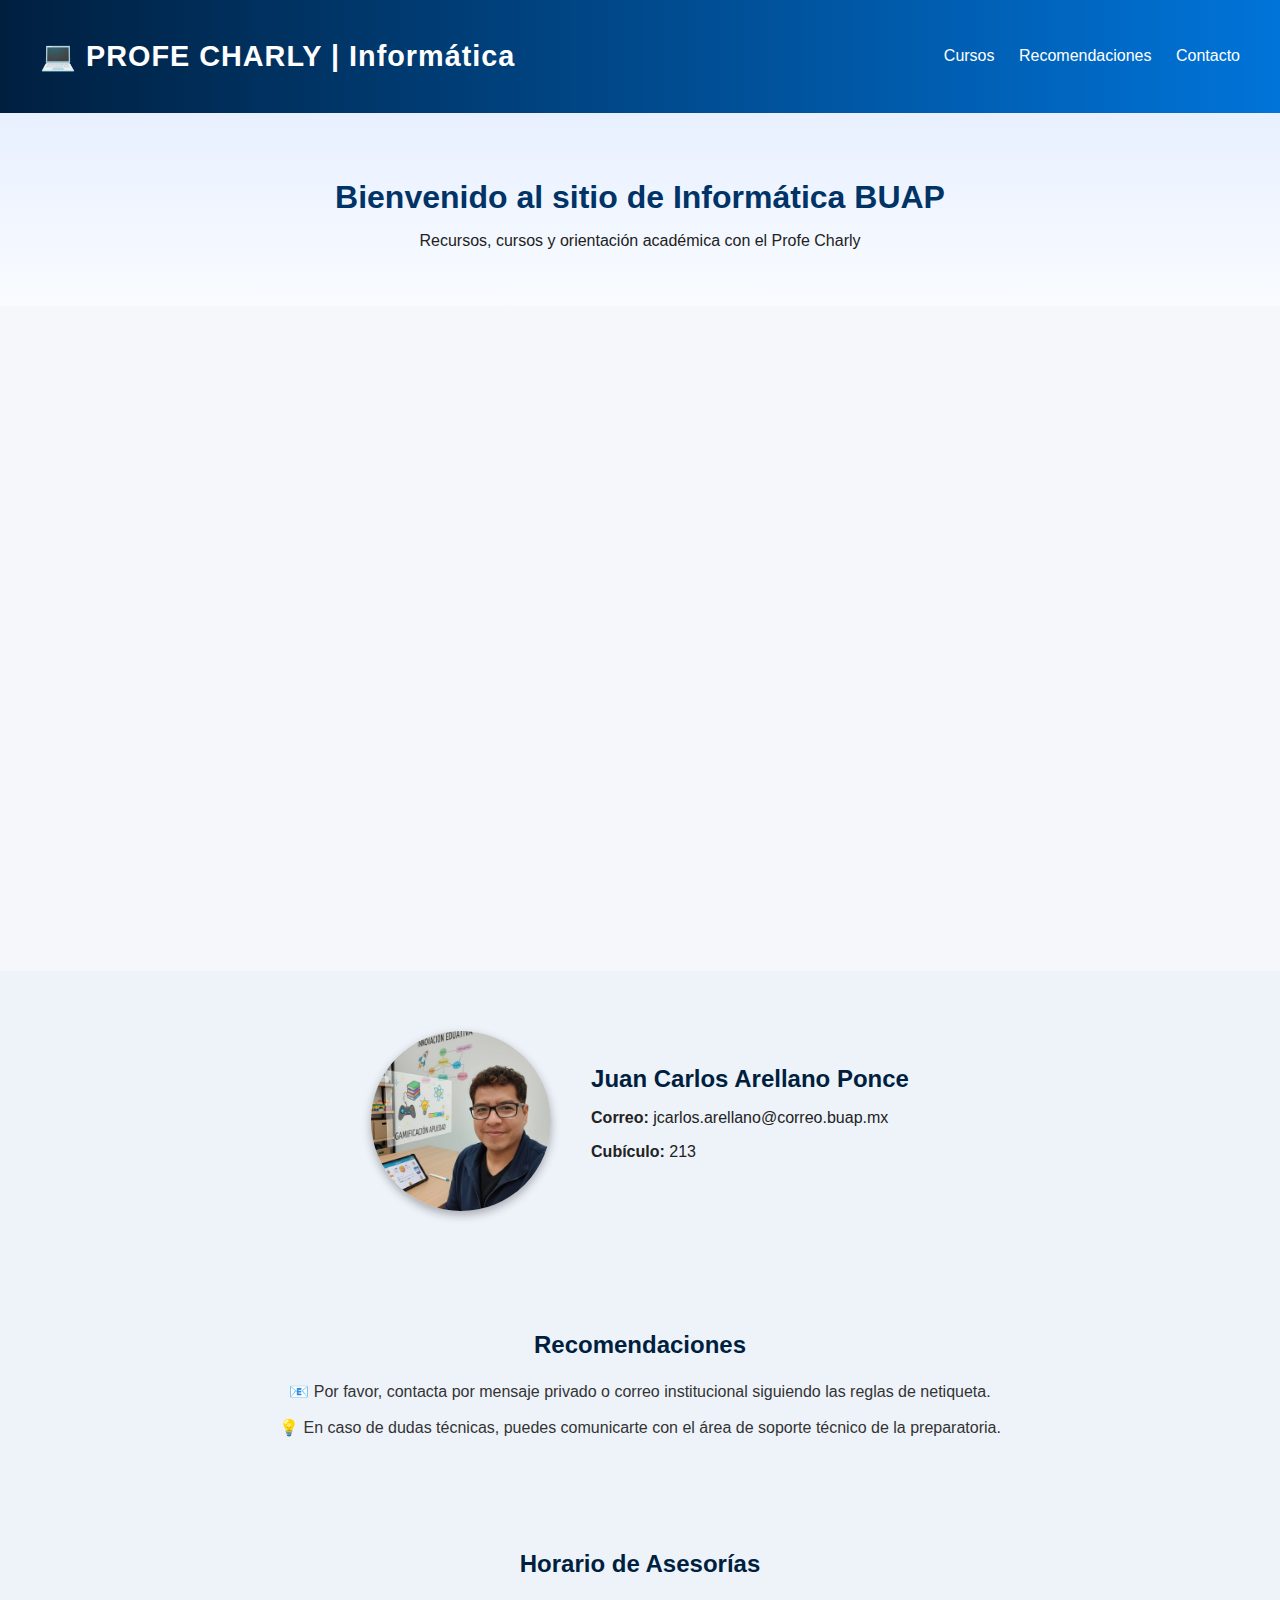
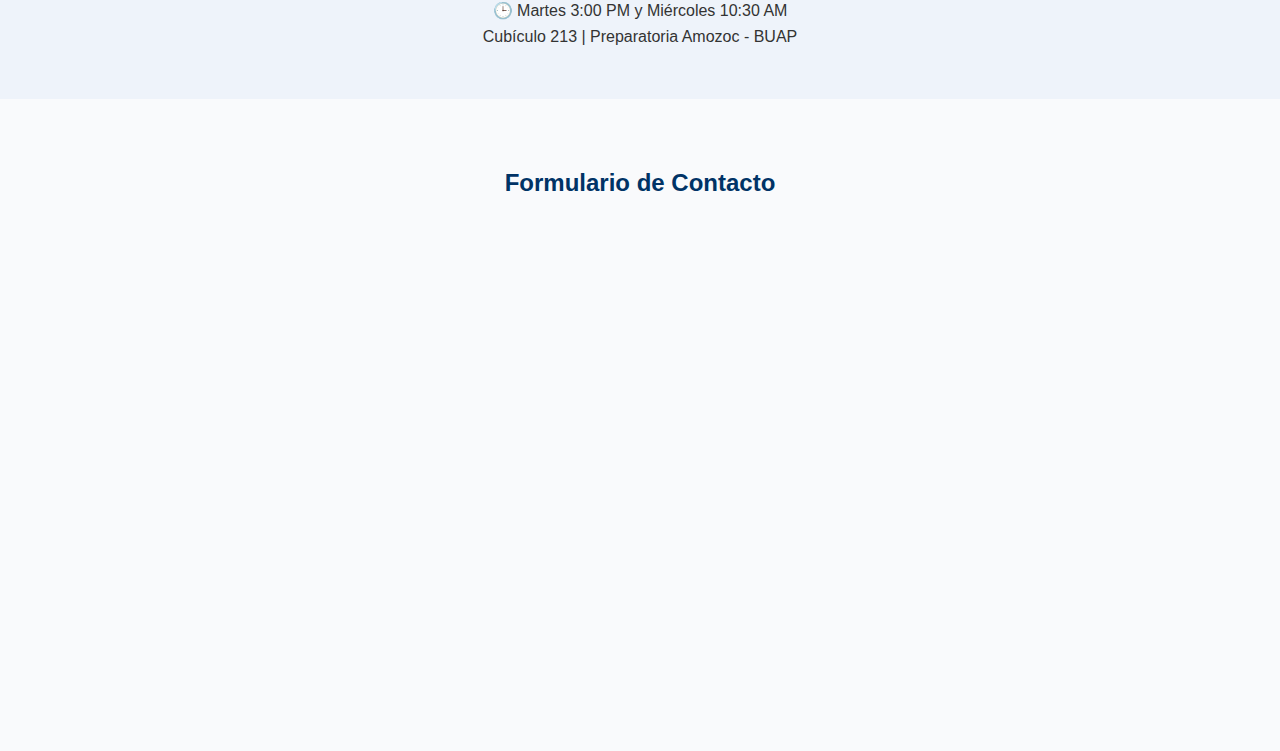
<file: index.html>
<!DOCTYPE html>
<html lang="es">
<head>
  <meta charset="UTF-8" />
  <meta name="viewport" content="width=device-width, initial-scale=1.0" />
  <title>Profe Charly | Informática BUAP</title>
  <link rel="stylesheet" href="style.css" />
</head>
<body>

  <header>
    <h1>💻 PROFE CHARLY | Informática</h1>
    <nav>
      <a href="#cursos">Cursos</a>
      <a href="#recomendaciones">Recomendaciones</a>
      <a href="#contacto">Contacto</a>
    </nav>
  </header>

  <section class="hero">
    <h2>Bienvenido al sitio de Informática BUAP</h2>
    <p>Recursos, cursos y orientación académica con el Profe Charly</p>
  </section>

  <section class="courses" id="cursos">

    <div class="card" onclick="location.href='habilidades/index.html'" style="cursor:pointer;">
      <h3>Habilidades Digitales</h3>
      <p>Aprende a usar herramientas tecnológicas y plataformas digitales para la vida académica y profesional.</p>
    </div>

    <div class="card" onclick="location.href='datos/index.html'" style="cursor:pointer;">
      <h3>Manejo de Datos y Comunicación</h3>
      <p>Desarrolla competencias en análisis, gestión de información y comunicación efectiva en entornos digitales.</p>
    </div>

    <div class="card" onclick="location.href='innovacion/index.html'" style="cursor:pointer;">
      <h3>Innovación de Aplicaciones</h3>
      <p>Crea tus propias aplicaciones móviles con MIT App Inventor y potencia tu creatividad tecnológica.</p>
    </div>

    <div class="card" onclick="location.href='tutoria/index.html'" style="cursor:pointer;">
      <h3>Tutoría</h3>
      <p>Acompañamiento académico, orientación y estrategias para mejorar tu desempeño y bienestar escolar.</p>
    </div>

  </section>

  <section class="profile">
    <img src="images/fperfil.jpeg" alt="Foto de Juan Carlos Arellano Ponce" />
    <div class="profile-info">
      <h2>Juan Carlos Arellano Ponce</h2>
      <p><strong>Correo:</strong> jcarlos.arellano@correo.buap.mx</p>
      <p><strong>Cubículo:</strong> 213</p>
    </div>
  </section>

  <section class="recommendations" id="recomendaciones">
    <h2>Recomendaciones</h2>
    <p>📧 Por favor, contacta por mensaje privado o correo institucional siguiendo las reglas de netiqueta.</p>
    <p>💡 En caso de dudas técnicas, puedes comunicarte con el área de soporte técnico de la preparatoria.</p>
  </section>

  <section class="schedule">
    <h2>Horario de Asesorías</h2>
    <p>🕒 Martes 3:00 PM y Miércoles 10:30 AM<br />Cubículo 213 | Preparatoria Amozoc - BUAP</p>
  </section>

  <section class="contact-section" id="contacto">
    <h2>Formulario de Contacto</h2>
    <iframe
      width="640px"
      height="480px"
      src="https://forms.office.com/Pages/ResponsePage.aspx?id=x8fjOlHq3kaVQBL0EQ6sm4eQ9g8B1hhPsDGa4-B0UPVURUhCU0RYUjBWS1M4Q0pPQ05XV0RNTUM1MS4u&embed=true"
      frameborder="0"
      marginwidth="0"
      marginheight="0"
      style="border: none; max-width: 100%; max-height: 100vh;"
      allowfullscreen
      webkitallowfullscreen
      mozallowfullscreen
      msallowfullscreen>
    </iframe>
  </section>

</body>
</html>
</file>
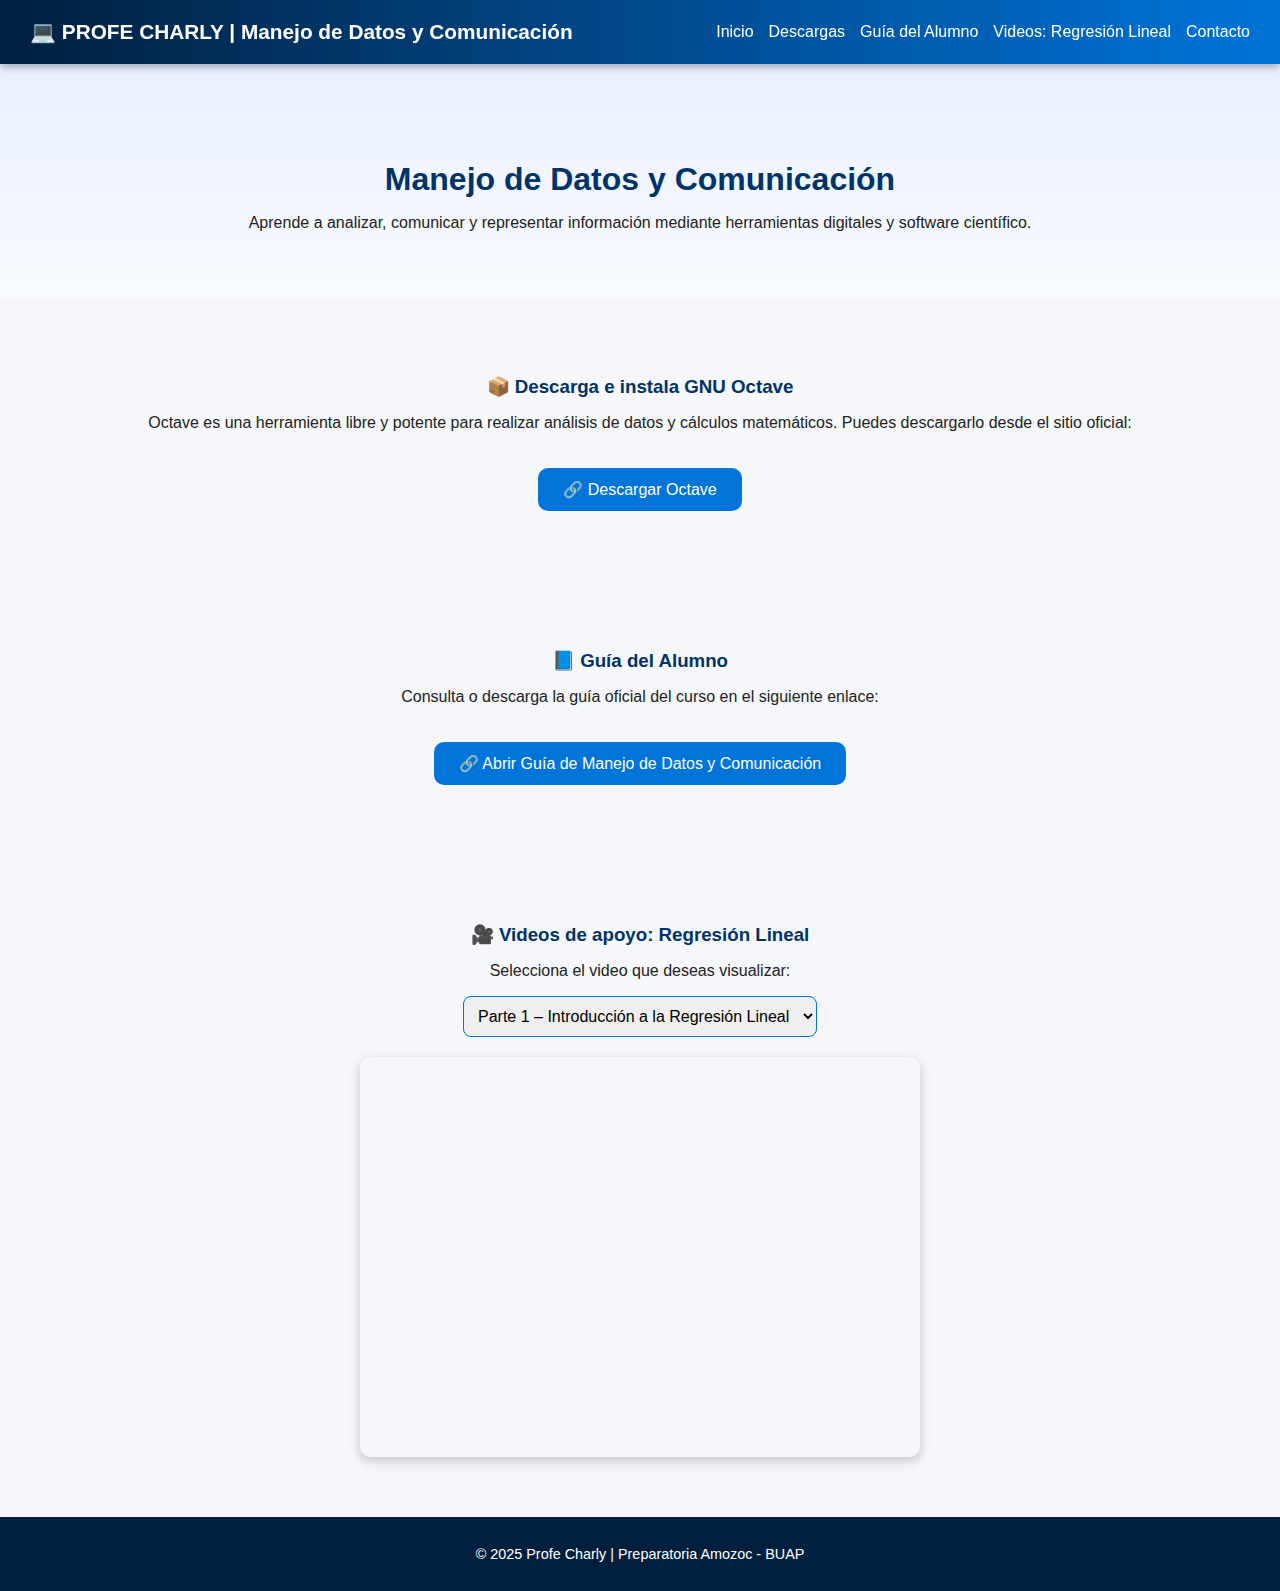
<file: datos/index.html>
<!DOCTYPE html>
<html lang="es">
<head>
  <meta charset="UTF-8">
  <meta name="viewport" content="width=device-width, initial-scale=1.0">
  <title>Manejo de Datos y Comunicación | Profe Charly</title>
  <link rel="stylesheet" href="style.css">
   <link rel="icon" type="image/x-icon" href="../images/favicon.ico">
</head>
<body>
  <header>
    <h1>💻 PROFE CHARLY | Manejo de Datos y Comunicación</h1>
    <button class="menu-toggle" aria-label="Abrir menú">☰</button>
    <nav class="nav-menu">
      <a href="../index.html">Inicio</a>
      <a href="#descargas">Descargas</a>
      <a href="#guia">Guía del Alumno</a>
      <a href="#videos">Videos: Regresión Lineal</a>
      <a href="../index.html#contacto">Contacto</a>
    </nav>
  </header>

  <section class="hero">
    <h2>Manejo de Datos y Comunicación</h2>
    <p>Aprende a analizar, comunicar y representar información mediante herramientas digitales y software científico.</p>
  </section>

  <section class="content" id="descargas">
    <h3>📦 Descarga e instala GNU Octave</h3>
    <p>Octave es una herramienta libre y potente para realizar análisis de datos y cálculos matemáticos. Puedes descargarlo desde el sitio oficial:</p>
    <a class="btn-link" href="https://octave.org/download" target="_blank">🔗 Descargar Octave</a>
  </section>

  <section class="content" id="guia">
    <h3>📘 Guía del Alumno</h3>
    <p>Consulta o descarga la guía oficial del curso en el siguiente enlace:</p>
    <a class="btn-link" href="https://correobuap-my.sharepoint.com/:b:/g/personal/jcarlos_arellano_correo_buap_mx/ER8BR6tOfftMonxYreF7oGABt_BcHx6ycd6GECuy7vNWzA?e=vzWaPz" target="_blank">
      🔗 Abrir Guía de Manejo de Datos y Comunicación
    </a>
  </section>

  <section class="video-section" id="videos">
    <h3>🎥 Videos de apoyo: Regresión Lineal</h3>
    <p>Selecciona el video que deseas visualizar:</p>

    <div class="video-selector">
      <select id="videoSelect">
        <option value="5Mmr_tqZRU4">Parte 1 – Introducción a la Regresión Lineal</option>
        <option value="E0AKVNgH0NQ">Parte 2 – Continuación y análisis</option>
      </select>
    </div>

    <div class="video-container">
      <iframe id="videoFrame" width="560" height="315"
        src="https://www.youtube.com/embed/5Mmr_tqZRU4"
        title="YouTube video player" frameborder="0"
        allow="accelerometer; autoplay; clipboard-write; encrypted-media; gyroscope; picture-in-picture; web-share"
        referrerpolicy="strict-origin-when-cross-origin" allowfullscreen>
      </iframe>
    </div>
  </section>

  <footer>
    <p>© 2025 Profe Charly | Preparatoria Amozoc - BUAP</p>
  </footer>

  <script>
    const toggle = document.querySelector('.menu-toggle');
    const nav = document.querySelector('.nav-menu');
    toggle.addEventListener('click', () => {
      nav.classList.toggle('show');
      toggle.classList.toggle('active');
    });

    const videoSelect = document.getElementById('videoSelect');
    const videoFrame = document.getElementById('videoFrame');
    videoSelect.addEventListener('change', () => {
      const id = videoSelect.value;
      videoFrame.src = `https://www.youtube.com/embed/${id}`;
    });
  </script>
</body>
</html>
</file>
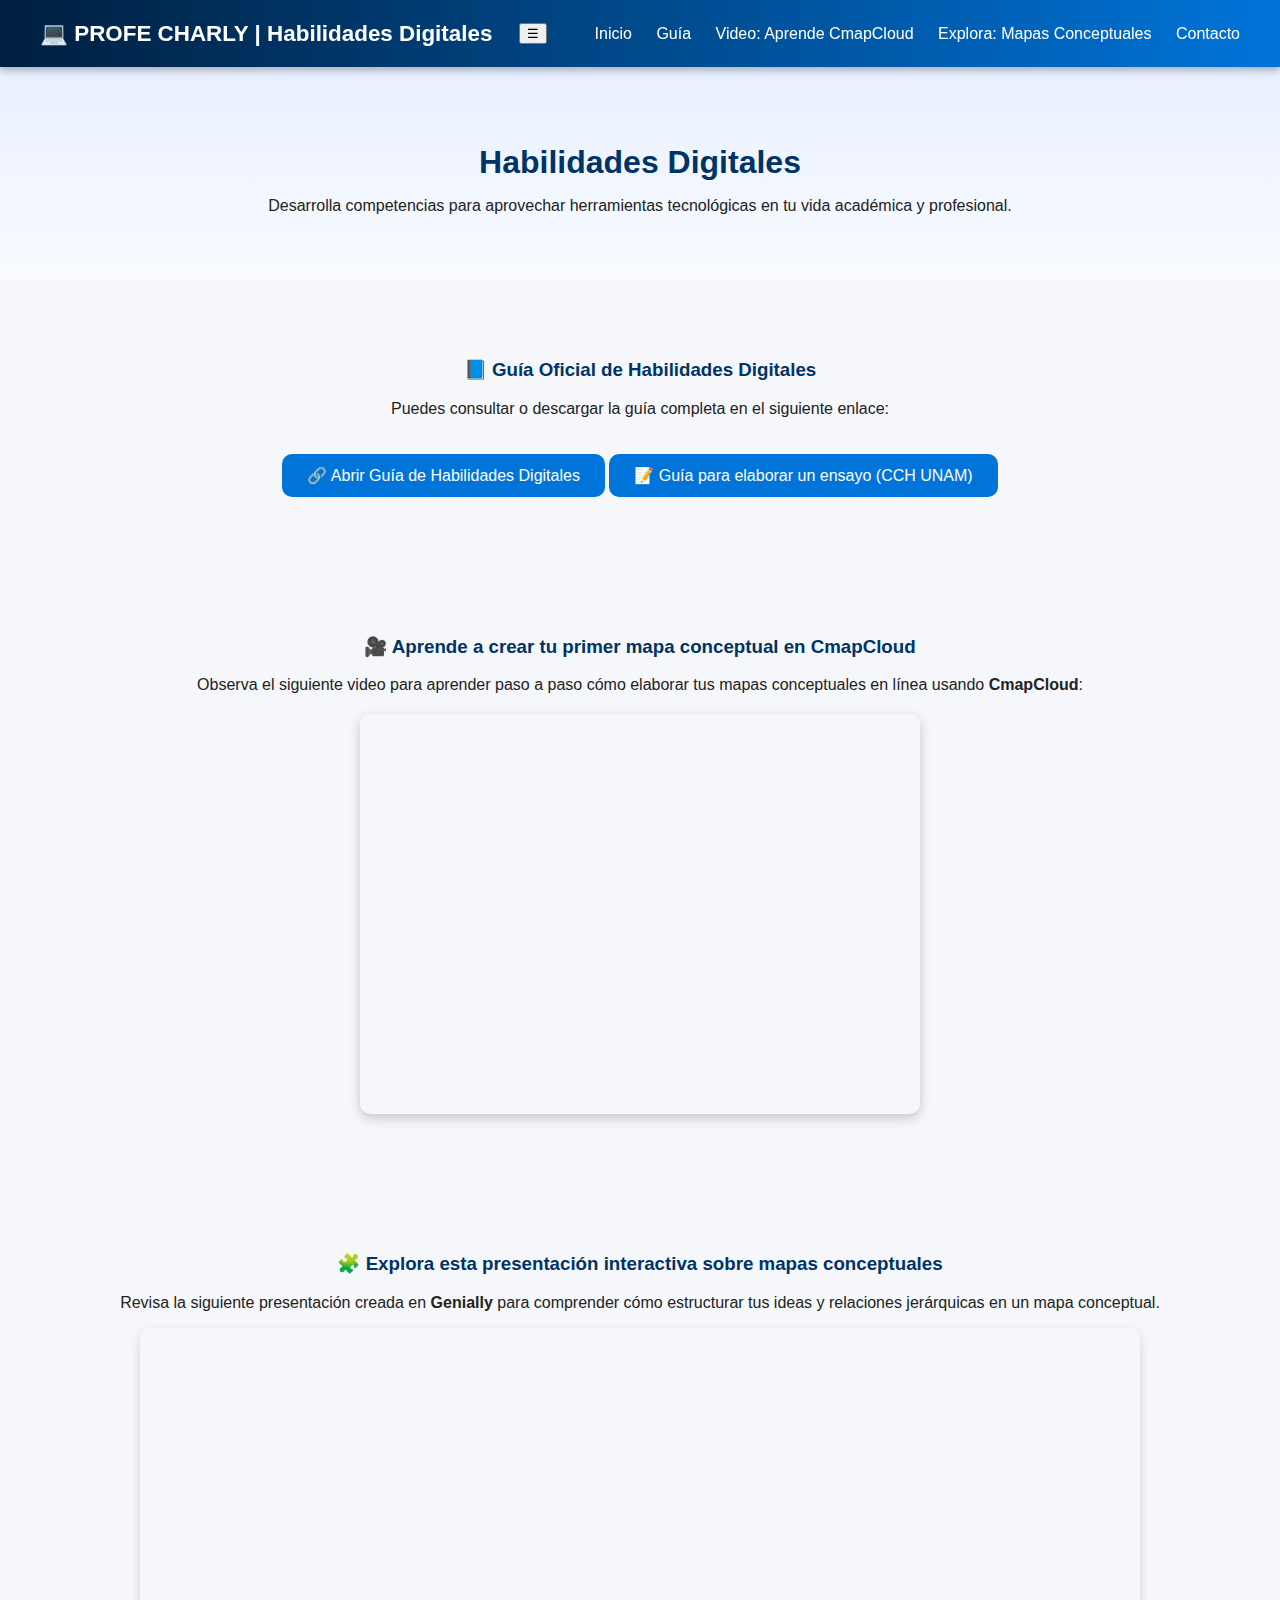
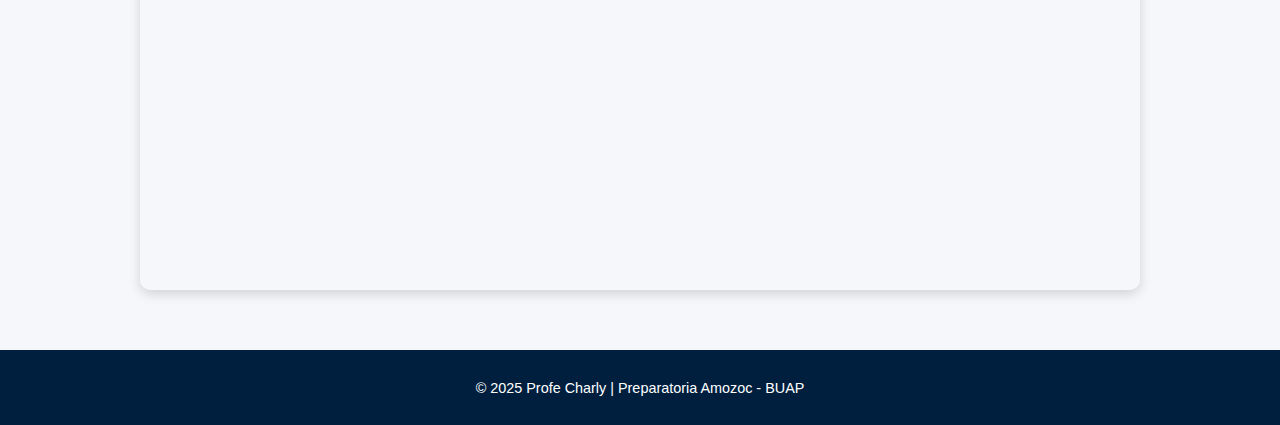
<file: habilidades/index.html>
<!DOCTYPE html>
<html lang="es">
<head>
  <meta charset="UTF-8">
  <meta name="viewport" content="width=device-width, initial-scale=1.0">
  <title>Habilidades Digitales | Profe Charly</title>
  <link rel="stylesheet" href="style.css">
  <link rel="icon" type="image/x-icon" href="../images/favicon.ico">
</head>
<body>

  <!-- ENCABEZADO -->
  <header>
    <h1>💻 PROFE CHARLY | Habilidades Digitales</h1>

    <!-- Botón menú móvil -->
    <button class="menu-toggle" aria-label="Abrir menú">☰</button>

    <nav class="nav-menu">
      <a href="../index.html">Inicio</a>
      <a href="#guia">Guía</a>
      <a href="#video">Video: Aprende CmapCloud</a>
      <a href="#presentacion">Explora: Mapas Conceptuales</a>
      <a href="../index.html#contacto">Contacto</a>
    </nav>
  </header>

  <!-- PORTADA -->
  <section class="hero">
    <h2>Habilidades Digitales</h2>
    <p>Desarrolla competencias para aprovechar herramientas tecnológicas en tu vida académica y profesional.</p>
  </section>

  <!-- GUÍA -->
  <section class="content" id="guia">
    <h3>📘 Guía Oficial de Habilidades Digitales</h3>
    <p>Puedes consultar o descargar la guía completa en el siguiente enlace:</p>
    <a class="btn-link" href="https://correobuap-my.sharepoint.com/:b:/g/personal/jcarlos_arellano_correo_buap_mx/EeUlWIWSbSBFjrO8itv-uAUBhg5x7paS61nsU07DbS2xYA?e=KrAogp" target="_blank">
      🔗 Abrir Guía de Habilidades Digitales
    </a>

    <!-- NUEVO LINK A GUIA DE ENSAYO -->
    <a class="btn-link" href="https://tutorial.cch.unam.mx/doc/ensayo.pdf" target="_blank">
      📝 Guía para elaborar un ensayo (CCH UNAM)
    </a>
  </section>

  <!-- VIDEO -->
  <section class="video-section" id="video">
    <h3>🎥 Aprende a crear tu primer mapa conceptual en CmapCloud</h3>
    <p>Observa el siguiente video para aprender paso a paso cómo elaborar tus mapas conceptuales en línea usando <strong>CmapCloud</strong>:</p>
    <div class="video-container">
      <iframe width="560" height="315" src="https://www.youtube.com/embed/F2TuQ5FmsYw?si=Q07WmeWRLmpLli8G"
        title="YouTube video player" frameborder="0"
        allow="accelerometer; autoplay; clipboard-write; encrypted-media; gyroscope; picture-in-picture; web-share"
        referrerpolicy="strict-origin-when-cross-origin" allowfullscreen>
      </iframe>
    </div>
  </section>

  <!-- PRESENTACIÓN -->
  <section class="genially-section" id="presentacion">
    <h3>🧩 Explora esta presentación interactiva sobre mapas conceptuales</h3>
    <p>Revisa la siguiente presentación creada en <strong>Genially</strong> para comprender cómo estructurar tus ideas y relaciones jerárquicas en un mapa conceptual.</p>

    <div class="genially-container">
      <div style="position: relative; padding-bottom: 56.25%; height: 0; overflow: hidden;">
        <iframe title="Mapas conceptuales" frameborder="0" width="1200px" height="675px"
          style="position: absolute; top: 0; left: 0; width: 100%; height: 100%;"
          src="https://view.genially.com/6894f1fd02828e303b8fb74f"
          type="text/html" allowscriptaccess="always" allowfullscreen="true"
          scrolling="yes" allownetworking="all">
        </iframe>
      </div>
    </div>
  </section>

  <footer>
    <p>© 2025 Profe Charly | Preparatoria Amozoc - BUAP</p>
  </footer>

  <!-- Script menú móvil -->
  <script>
    const toggle = document.querySelector('.menu-toggle');
    const nav = document.querySelector('.nav-menu');
    toggle.addEventListener('click', () => {
      nav.classList.toggle('show');
      toggle.classList.toggle('active');
    });
  </script>

</body>
</html>
</file>
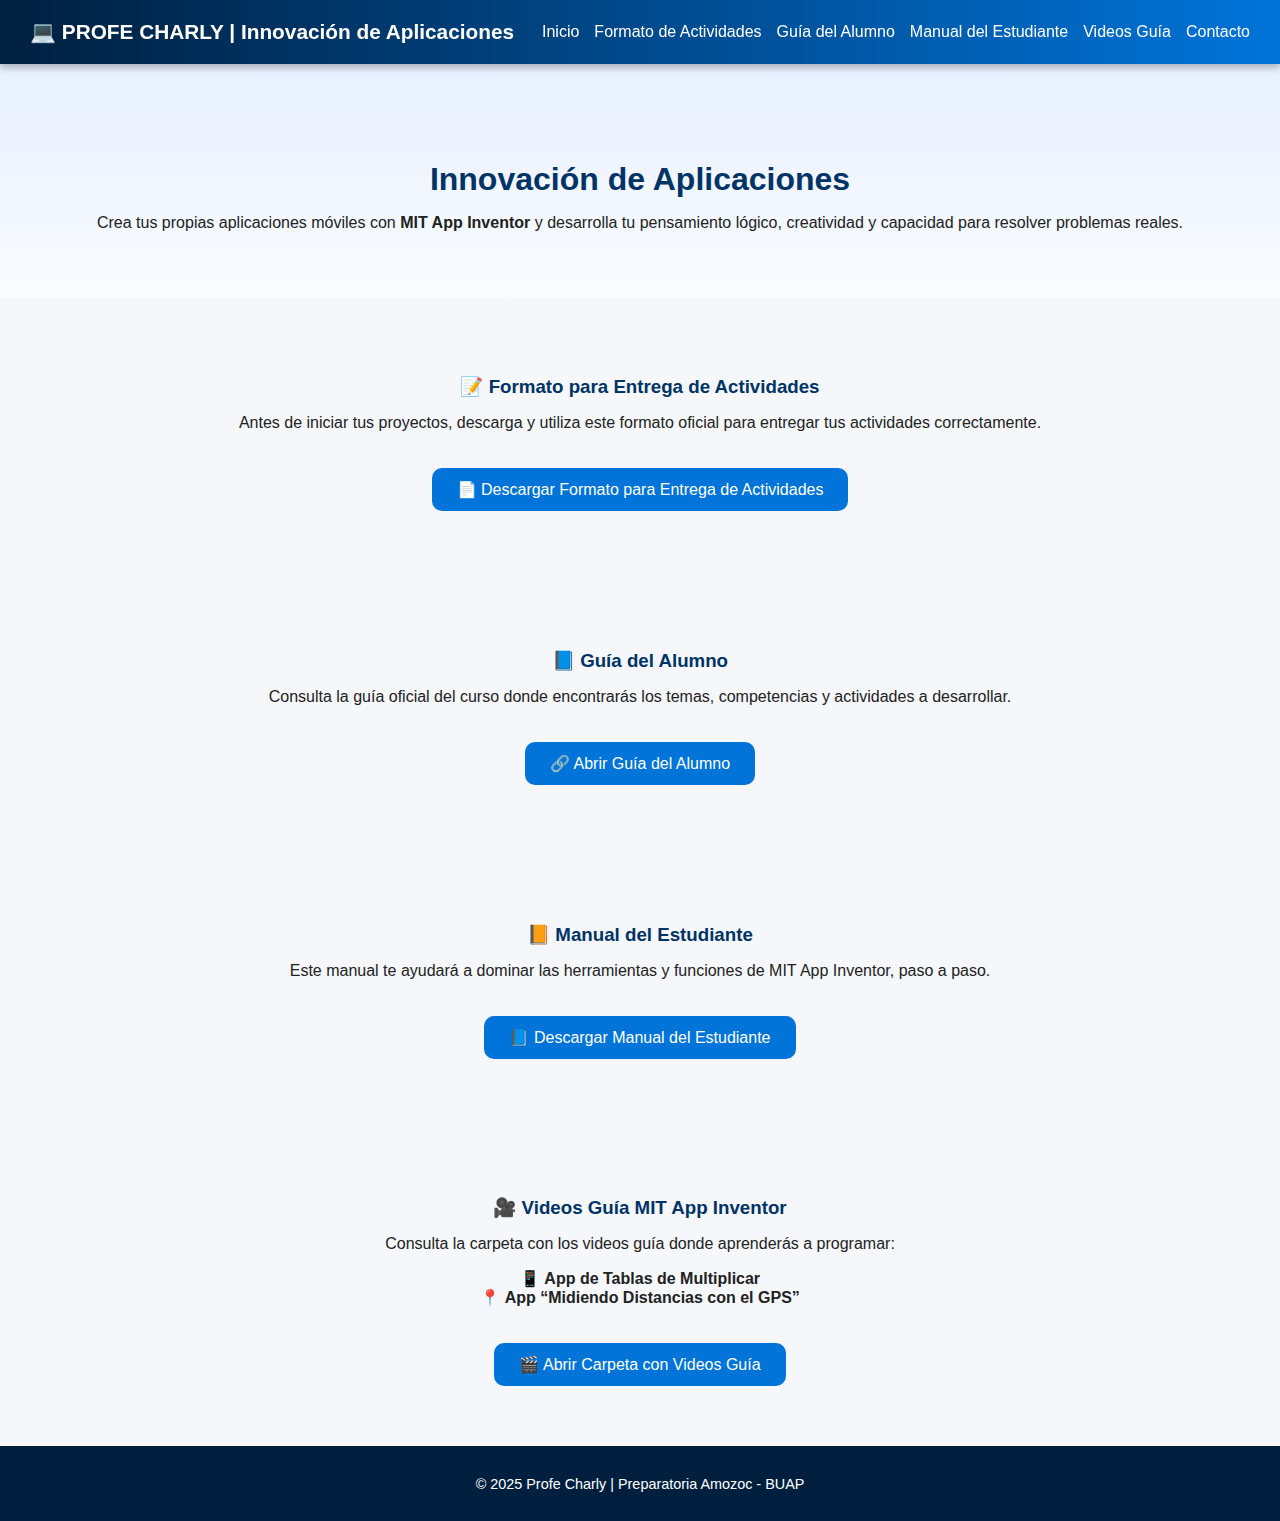
<file: innovacion/index.html>
<!DOCTYPE html>
<html lang="es">
<head>
  <meta charset="UTF-8">
  <meta name="viewport" content="width=device-width, initial-scale=1.0">
  <title>Innovación de Aplicaciones | Profe Charly</title>
  <link rel="stylesheet" href="style.css">
</head>
<body>
  <header>
    <h1>💻 PROFE CHARLY | Innovación de Aplicaciones</h1>
    <button class="menu-toggle" aria-label="Abrir menú">☰</button>
    <nav class="nav-menu">
      <a href="../index.html">Inicio</a>
      <a href="#formato">Formato de Actividades</a>
      <a href="#guia">Guía del Alumno</a>
      <a href="#manual">Manual del Estudiante</a>
      <a href="#videos">Videos Guía</a>
      <a href="../index.html#contacto">Contacto</a>
    </nav>
  </header>

  <section class="hero">
    <h2>Innovación de Aplicaciones</h2>
    <p>Crea tus propias aplicaciones móviles con <strong>MIT App Inventor</strong> y desarrolla tu pensamiento lógico, creatividad y capacidad para resolver problemas reales.</p>
  </section>

  <section class="content" id="formato">
    <h3>📝 Formato para Entrega de Actividades</h3>
    <p>Antes de iniciar tus proyectos, descarga y utiliza este formato oficial para entregar tus actividades correctamente.</p>
    <a class="btn-link" href="https://correobuap-my.sharepoint.com/:w:/g/personal/jcarlos_arellano_correo_buap_mx/EdWXO5U_rw1IjaVLz-rBfLwBXJ2hX2bO6Zql98ab9otfyA?e=TOROIz" target="_blank">
      📄 Descargar Formato para Entrega de Actividades
    </a>
  </section>

  <section class="content" id="guia">
    <h3>📘 Guía del Alumno</h3>
    <p>Consulta la guía oficial del curso donde encontrarás los temas, competencias y actividades a desarrollar.</p>
    <a class="btn-link" href="https://correobuap-my.sharepoint.com/:b:/g/personal/jcarlos_arellano_correo_buap_mx/EcoxYHyUgO1DinOwpIkn9cgBIVg4Xe2qcvVjy36vgIvRvw?e=AvkVcg" target="_blank">
      🔗 Abrir Guía del Alumno
    </a>
  </section>

  <section class="content" id="manual">
    <h3>📙 Manual del Estudiante</h3>
    <p>Este manual te ayudará a dominar las herramientas y funciones de MIT App Inventor, paso a paso.</p>
    <a class="btn-link" href="https://correobuap-my.sharepoint.com/:b:/g/personal/jcarlos_arellano_correo_buap_mx/EVPPv8FLMF1NldriUZe6Lm0BGrX7bRtRVfqnEK5GutwZhA?e=Gtw2w0" target="_blank">
      📘 Descargar Manual del Estudiante
    </a>
  </section>

  <section class="content" id="videos">
    <h3>🎥 Videos Guía MIT App Inventor</h3>
    <p>Consulta la carpeta con los videos guía donde aprenderás a programar:</p>
    <ul style="list-style: none; padding-left: 0;">
      <li>📱 <strong>App de Tablas de Multiplicar</strong></li>
      <li>📍 <strong>App “Midiendo Distancias con el GPS”</strong></li>
    </ul>
    <a class="btn-link" href="https://correobuap-my.sharepoint.com/:f:/g/personal/jcarlos_arellano_correo_buap_mx/EiugIcRBHIpIuKxmOCu8ikMBpsvKiMPuBymSv-eDB0DRqA?e=F2ayi6" target="_blank">
      🎬 Abrir Carpeta con Videos Guía
    </a>
  </section>

  <footer>
    <p>© 2025 Profe Charly | Preparatoria Amozoc - BUAP</p>
  </footer>

  <script>
    const toggle = document.querySelector('.menu-toggle');
    const nav = document.querySelector('.nav-menu');
    toggle.addEventListener('click', () => {
      nav.classList.toggle('show');
      toggle.classList.toggle('active');
    });
  </script>
</body>
</html>
</file>
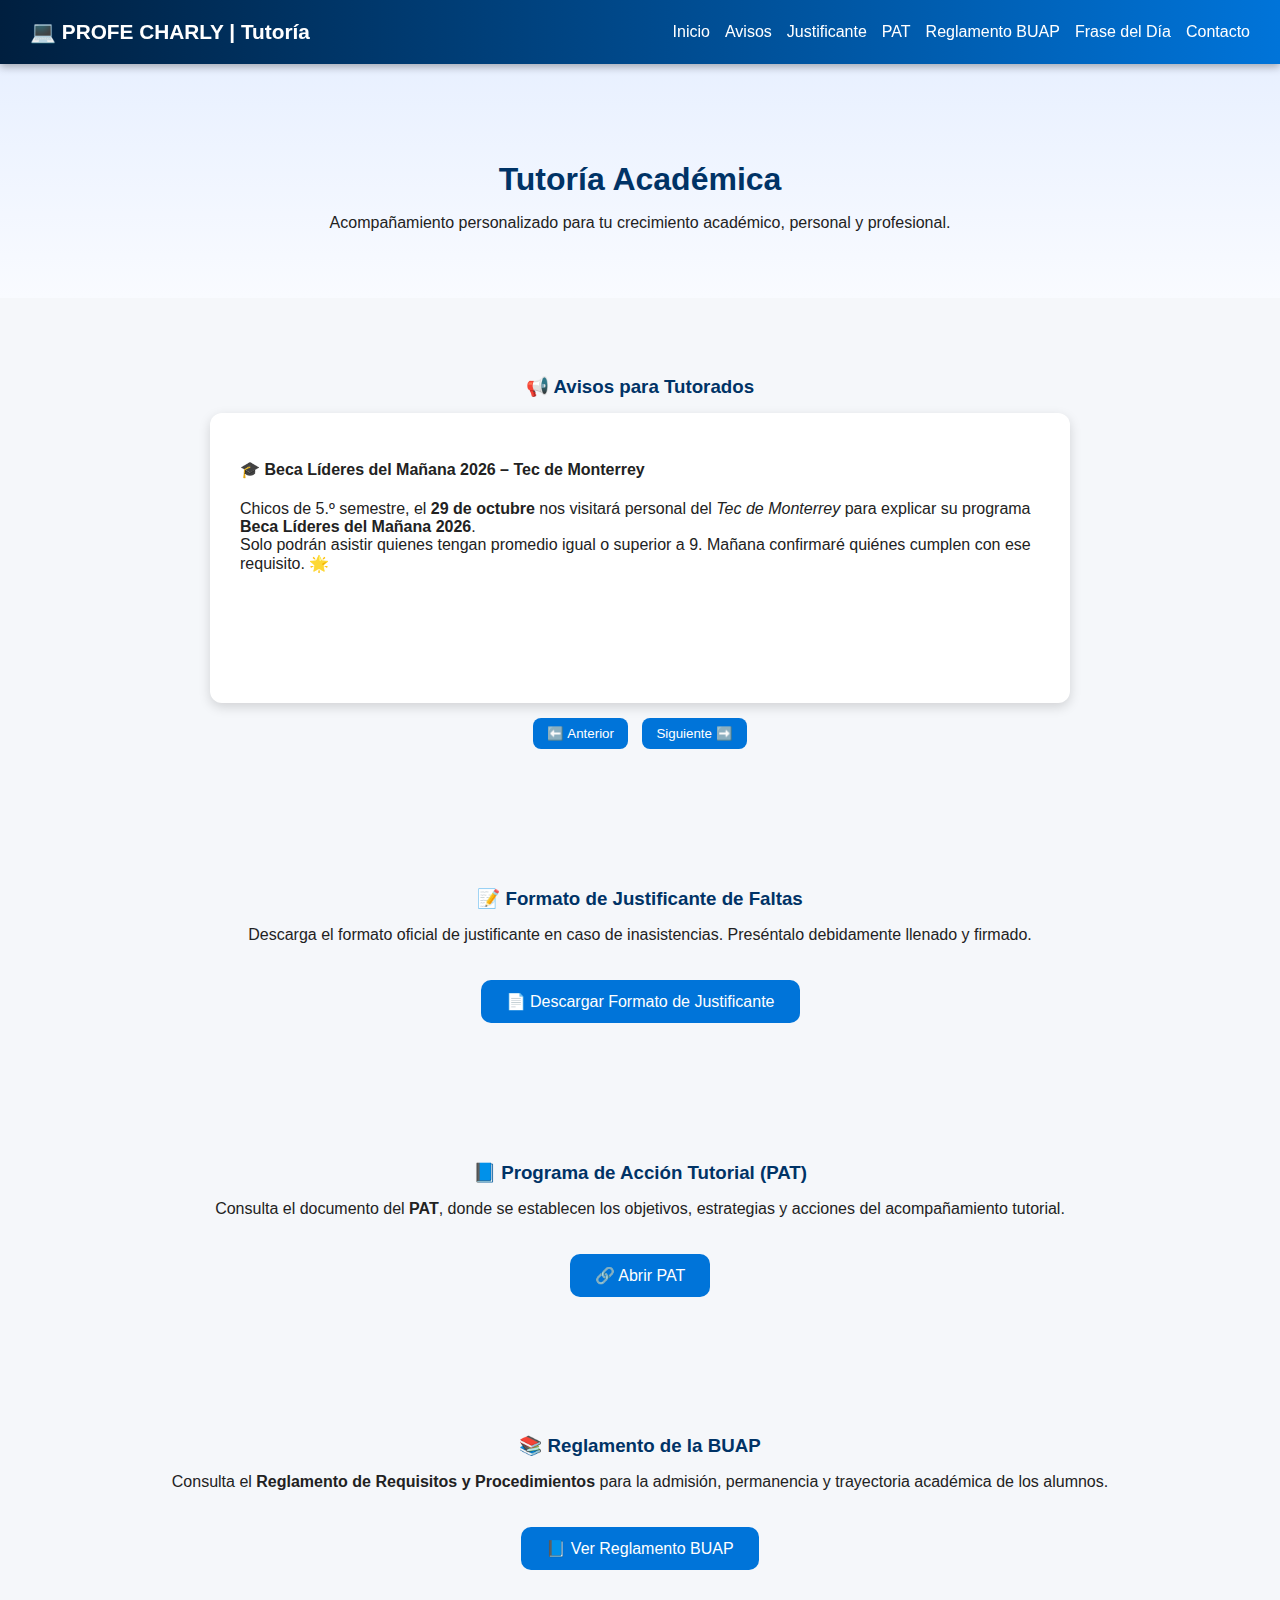
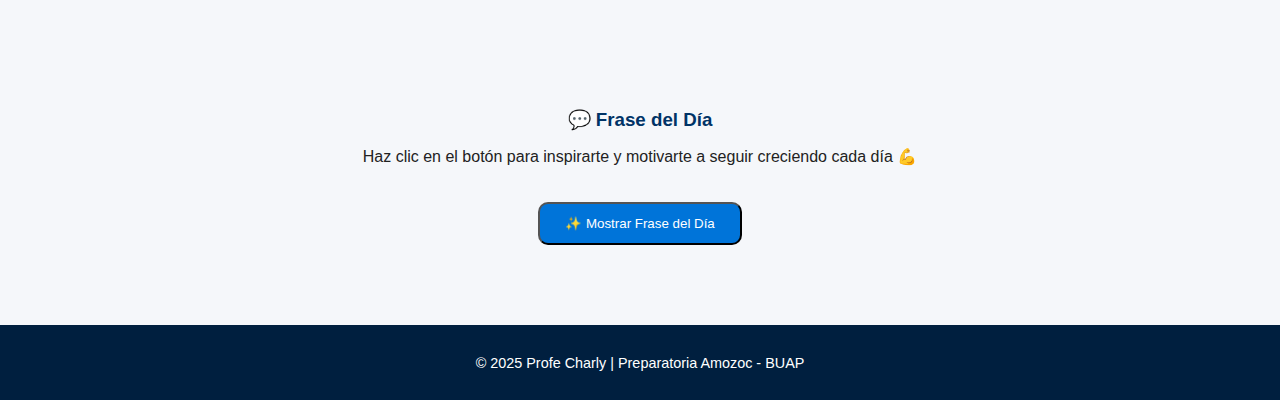
<file: tutoria/index.html>
<!DOCTYPE html>
<html lang="es">
<head>
  <meta charset="UTF-8">
  <meta name="viewport" content="width=device-width, initial-scale=1.0">
  <title>Tutoría | Profe Charly</title>
  <link rel="stylesheet" href="style.css">
  <link rel="icon" type="image/x-icon" href="../images/favicon.ico">

  <style>
    /* 🔹 Estilo extra solo para la sección de avisos */
    .avisos-container {
      position: relative;
      max-width: 800px;
      margin: 0 auto;
      background: white;
      border-radius: 12px;
      box-shadow: 0 4px 12px rgba(0,0,0,0.15);
      padding: 25px 30px;
      text-align: left;
      min-height: 240px;
      transition: opacity 0.6s ease;
    }
    .aviso {
      display: none;
      animation: fadeIn 0.6s ease;
    }
    .aviso.active {
      display: block;
    }
    @keyframes fadeIn {
      from {opacity: 0; transform: translateY(10px);}
      to {opacity: 1; transform: translateY(0);}
    }
    .avisos-controls {
      text-align: center;
      margin-top: 15px;
    }
    .avisos-controls button {
      background: #0074D9;
      color: white;
      border: none;
      border-radius: 8px;
      padding: 8px 14px;
      margin: 0 5px;
      cursor: pointer;
      transition: background 0.3s ease, transform 0.2s ease;
    }
    .avisos-controls button:hover {
      background: #005fa3;
      transform: scale(1.05);
    }
  </style>
</head>

<body>
  <header>
    <h1>💻 PROFE CHARLY | Tutoría</h1>
    <button class="menu-toggle" aria-label="Abrir menú">☰</button>
    <nav class="nav-menu">
      <a href="../index.html">Inicio</a>
      <a href="#avisos">Avisos</a>
      <a href="#justificante">Justificante</a>
      <a href="#pat">PAT</a>
      <a href="#reglamento">Reglamento BUAP</a>
      <a href="#frase">Frase del Día</a>
      <a href="../index.html#contacto">Contacto</a>
    </nav>
  </header>

  <section class="hero">
    <h2>Tutoría Académica</h2>
    <p>Acompañamiento personalizado para tu crecimiento académico, personal y profesional.</p>
  </section>

  <!-- 🔹 SECCIÓN DE AVISOS -->
  <section class="content" id="avisos">
    <h3>📢 Avisos para Tutorados</h3>
    <div class="avisos-container">
      <div class="aviso active">
        <h4>🎓 Beca Líderes del Mañana 2026 – Tec de Monterrey</h4>
        <p>Chicos de 5.º semestre, el <strong>29 de octubre</strong> nos visitará personal del <em>Tec de Monterrey</em> para explicar su programa <strong>Beca Líderes del Mañana 2026</strong>.<br>
        Solo podrán asistir quienes tengan promedio igual o superior a 9. Mañana confirmaré quiénes cumplen con ese requisito. 🌟</p>
      </div>

      <div class="aviso">
        <h4>🏫 Servicios escolares BUAP</h4>
        <p>Recuerden que pueden consultar los servicios que ofrece la <strong>Dirección de Administración Escolar (DAE)</strong>: constancias, kárdex, credenciales, afiliación IMSS, entre otros.</p>
        <a class="btn-link" href="https://escolar.buap.mx/" target="_blank">Abrir portal DAE</a>
      </div>

      <div class="aviso">
        <h4>💀 Concurso de ofrendas</h4>
        <p>El lunes se realizará el <strong>sorteo de espacios</strong> para el concurso de ofrendas.  
        Les pido que su jefe de grupo o representante asista a la cancha a las <strong>12:30 p.m.</strong> para elegir su lugar. 🙌</p>
      </div>

      <div class="aviso">
        <h4>❤️ Apoyo solidario – Donación de Ketoconazol</h4>
        <p>Se solicita el apoyo de la comunidad estudiantil para donar <strong>Ketoconazol</strong> (crema o shampoo).  
        Las comunidades afectadas lo necesitan por problemas de piel causados por el lodo y la humedad.  
        Recibiremos los donativos lunes y martes. ¡Gracias por su empatía! 💙</p>
      </div>
      
<div class="aviso">
  <h4>🎭 Actividad Día de Muertos – Enlonado</h4>
  <p>El lunes se colocará una lona en el área del concurso de ofrendas para proteger del sol y brindar mayor comodidad durante la exposición.  
  Se solicita un <strong>donativo de $10 por alumno</strong> para cubrir el costo.  
  <br><br>
  Agradezco profundamente su apoyo, solidaridad y compromiso con las actividades del plantel.  
  ¡Gracias por hacer posible que todos disfrutemos de esta tradición! 💙</p>
</div>

      
      <div class="aviso">
        <h4>📌 Venta con causa</h4>
        <p>El lunes nos visitará una <strong>señora de la tercera edad</strong> que ofrecerá productos artesanales del Día de Muertos (inciensos, collares, figuras, rehiletes, etc.).  
        Cualquier compra será una gran ayuda para ella.  
        Podrán encontrarla en el <strong>lobby</strong>. 🙏</p>
      </div>
    </div>

    <div class="avisos-controls">
      <button id="prevAviso">⬅️ Anterior</button>
      <button id="nextAviso">Siguiente ➡️</button>
    </div>
  </section>

  <!-- 🔹 JUSTIFICANTE -->
  <section class="content" id="justificante">
    <h3>📝 Formato de Justificante de Faltas</h3>
    <p>Descarga el formato oficial de justificante en caso de inasistencias. Preséntalo debidamente llenado y firmado.</p>
    <a class="btn-link" href="https://correobuap-my.sharepoint.com/:b:/g/personal/jcarlos_arellano_correo_buap_mx/Eb9vgozz1l9Ngfgo6wQfJgoBueVfnbQt5Uhm4bcWCU2fIg?e=wj5Hjw" target="_blank">
      📄 Descargar Formato de Justificante
    </a>
  </section>

  <!-- 🔹 PAT -->
  <section class="content" id="pat">
    <h3>📘 Programa de Acción Tutorial (PAT)</h3>
    <p>Consulta el documento del <strong>PAT</strong>, donde se establecen los objetivos, estrategias y acciones del acompañamiento tutorial.</p>
    <a class="btn-link" href="https://correobuap-my.sharepoint.com/:b:/g/personal/jcarlos_arellano_correo_buap_mx/EVA7iZmYpl9JmwM73BNVz7sBa226S-XY_2PG5dm2avSMrg?e=I5D3vI" target="_blank">
      🔗 Abrir PAT
    </a>
  </section>

  <!-- 🔹 REGLAMENTO -->
  <section class="content" id="reglamento">
    <h3>📚 Reglamento de la BUAP</h3>
    <p>Consulta el <strong>Reglamento de Requisitos y Procedimientos</strong> para la admisión, permanencia y trayectoria académica de los alumnos.</p>
    <a class="btn-link" href="http://www.contraloria.buap.mx/sites/default/files/Normativa%20Universitaria/Reglamento%20de%20Requisitos%20y%20Procedimientos%20para%20la%20Admision%2C%20Permanencia%20y%20Trayectoria%20Academica%20de%20los%20Alumnos%20de%20Modalidad%20Escolarizada.pdf" target="_blank">
      📘 Ver Reglamento BUAP
    </a>
  </section>

  <!-- 🔹 FRASE DEL DÍA -->
  <section class="content" id="frase">
    <h3>💬 Frase del Día</h3>
    <p>Haz clic en el botón para inspirarte y motivarte a seguir creciendo cada día 💪</p>
    <button id="btnFrase" class="btn-link">✨ Mostrar Frase del Día</button>
    <p id="fraseTexto" style="margin-top:20px; font-style:italic; color:#003366; font-size:1.1em;"></p>
  </section>

  <footer>
    <p>© 2025 Profe Charly | Preparatoria Amozoc - BUAP</p>
  </footer>

  <!-- 🔹 SCRIPT -->
  <script>
    // Menú móvil
    const toggle = document.querySelector('.menu-toggle');
    const nav = document.querySelector('.nav-menu');
    toggle.addEventListener('click', () => {
      nav.classList.toggle('show');
      toggle.classList.toggle('active');
    });

    // Frases del día
    const frases = [
      "La educación es el arma más poderosa que puedes usar para cambiar el mundo. — Nelson Mandela",
      "El éxito es la suma de pequeños esfuerzos repetidos día tras día. — Robert Collier",
      "No te rindas, cada dificultad es una oportunidad disfrazada. — Proverbios 24:10",
      "La disciplina es el puente entre las metas y los logros. — Jim Rohn",
      "El sabio oirá y aumentará el saber. — Proverbios 1:5",
      "El aprendizaje nunca agota la mente. — Leonardo da Vinci",
      "Haz hoy lo que otros no quieren, haz mañana lo que otros no pueden. — Jerry Rice",
      "No importa lo lento que vayas, siempre y cuando no te detengas. — Confucio"
    ];
    document.getElementById('btnFrase').addEventListener('click', () => {
      const frase = frases[Math.floor(Math.random() * frases.length)];
      document.getElementById('fraseTexto').textContent = frase;
    });

    // Rotador de avisos
    const avisos = document.querySelectorAll('.aviso');
    let indice = 0;
    const mostrarAviso = i => {
      avisos.forEach(a => a.classList.remove('active'));
      avisos[i].classList.add('active');
    };
    document.getElementById('nextAviso').addEventListener('click', () => {
      indice = (indice + 1) % avisos.length;
      mostrarAviso(indice);
    });
    document.getElementById('prevAviso').addEventListener('click', () => {
      indice = (indice - 1 + avisos.length) % avisos.length;
      mostrarAviso(indice);
    });
    setInterval(() => {
      indice = (indice + 1) % avisos.length;
      mostrarAviso(indice);
    }, 8000);
  </script>
</body>
</html>
</file>
<file: style.css>
/* =========================================================
   🌐 PROFE CHARLY | INFORMÁTICA BUAP
   Hoja de estilo principal
   ========================================================= */

/* 🔤 Tipografía y base general */
body {
  font-family: 'Poppins', sans-serif;
  margin: 0;
  background-color: #f5f7fa;
  color: #222;
  scroll-behavior: smooth;
}

/* =========================================================
   🔷 ENCABEZADO
   ========================================================= */
header {
  background: linear-gradient(90deg, #001f3f, #0074D9);
  color: white;
  padding: 20px 40px;
  display: flex;
  align-items: center;
  justify-content: space-between;
  box-shadow: 0 3px 8px rgba(0, 0, 0, 0.3);
  animation: fadeInDown 1s ease;
}

@keyframes fadeInDown {
  from { opacity: 0; transform: translateY(-20px); }
  to { opacity: 1; transform: translateY(0); }
}

header h1 {
  font-size: 1.8em;
  letter-spacing: 1px;
}

/* 🔗 Navegación */
nav a {
  color: white;
  text-decoration: none;
  margin-left: 20px;
  font-weight: 500;
  transition: color 0.3s ease, transform 0.3s ease;
}

nav a:hover {
  color: #FFD700;
  transform: scale(1.1);
}

/* =========================================================
   🦸 SECCIÓN HERO (Presentación)
   ========================================================= */
.hero {
  text-align: center;
  padding: 40px 20px;
  background: url('https://www.transparenttextures.com/patterns/cubes.png'),
              linear-gradient(180deg, #e8f0ff, #f9fbff);
  animation: fadeIn 1.2s ease;
}

.hero h2 {
  font-size: 2em;
  color: #003366;
  margin-bottom: 10px;
}

@keyframes fadeIn {
  from { opacity: 0; }
  to { opacity: 1; }
}

/* =========================================================
   📚 TARJETAS DE CURSOS
   ========================================================= */

/* Estructura general */

.courses {
  display: flex;
  flex-wrap: wrap;
  justify-content: center;
  gap: 25px;
  padding: 40px;
  max-width: 1100px;
  margin: 30px auto;
}

/* Diseño de cada tarjeta */
.card {
  flex: 1 1 230px;        /* ancho flexible */
  max-width: 250px;       /* límite máximo de anchura */
  min-height: 200px;      /* altura uniforme */
  background: white;
  border-radius: 15px;
  padding: 25px;
  text-align: center;
  box-shadow: 0 4px 10px rgba(0, 0, 0, 0.1);
  transition: transform 0.4s ease, box-shadow 0.4s ease;
  opacity: 0;
  animation: slideUp 1s forwards;
}

/* Animación progresiva al cargar */
.card:nth-child(1) { animation-delay: 0.3s; }
.card:nth-child(2) { animation-delay: 0.5s; }
.card:nth-child(3) { animation-delay: 0.7s; }
.card:nth-child(4) { animation-delay: 0.9s; }

@keyframes slideUp {
  from { transform: translateY(40px); opacity: 0; }
  to { transform: translateY(0); opacity: 1; }
}

/* Hover con animación */
.card:hover {
  transform: translateY(-8px) scale(1.03);
  box-shadow: 0 10px 18px rgba(0, 0, 0, 0.2);
}

.card h3 {
  color: #003366;
  margin-bottom: 10px;
  transition: color 0.3s ease;
}

.card:hover h3 {
  color: #0074D9;
}

/* =========================================================
   👤 PERFIL DEL DOCENTE
   ========================================================= */
.profile {
  display: flex;
  align-items: center;
  justify-content: center;
  gap: 40px;
  padding: 60px 20px;
  background-color: #eef3fa;
  animation: fadeIn 1.5s ease;
}

.profile img {
  width: 180px;
  height: 180px;
  border-radius: 50%;
  object-fit: cover;
  box-shadow: 0 4px 10px rgba(0, 0, 0, 0.3);
  transition: transform 0.4s ease;
}

.profile img:hover {
  transform: scale(1.1) rotate(2deg);
}

.profile-info h2 {
  margin: 0;
  color: #001f3f;
  animation: fadeIn 1.3s ease;
}

/* =========================================================
   💬 SECCIONES INFORMATIVAS
   ========================================================= */
.recommendations,
.schedule {
  background-color: #eef3fa;
  padding: 40px 20px;
  text-align: center;
  animation: fadeIn 1.5s ease;
}

.recommendations h2,
.schedule h2 {
  color: #001f3f;
}

.recommendations p,
.schedule p {
  max-width: 800px;
  margin: 10px auto;
  line-height: 1.6;
  color: #333;
}

/* =========================================================
   📅 HORARIO Y CONTACTO
   ========================================================= */
.contact-section {
  background-color: #f9fafc;
  padding: 50px 20px;
  text-align: center;
  animation: fadeIn 1.5s ease;
}

.contact-section h2 {
  color: #003366;
  margin-bottom: 20px;
}

/* =========================================================
   ✏️ FORMULARIOS
   ========================================================= */
input,
textarea {
  padding: 10px;
  border: 1px solid #ccc;
  border-radius: 8px;
  font-size: 1em;
  transition: box-shadow 0.3s ease;
}

input:focus,
textarea:focus {
  box-shadow: 0 0 5px #0074D9;
  outline: none;
}

button {
  background-color: #0074D9;
  color: white;
  border: none;
  padding: 12px;
  border-radius: 8px;
  font-size: 1em;
  cursor: pointer;
  transition: background 0.3s ease, transform 0.3s ease;
}

button:hover {
  background-color: #005fa3;
  transform: scale(1.05);
}

/* =========================================================
   🔚 RESPONSIVE (para celulares y tabletas)
   ========================================================= */
@media (max-width: 768px) {
  header {
    flex-direction: column;
    text-align: center;
  }

  .profile {
    flex-direction: column;
    text-align: center;
  }

  .profile img {
    width: 140px;
    height: 140px;
  }

  .courses {
    padding: 20px;
  }

  .card {
    width: 90%;
  }
}
/* =========================================================
   🧩 TÍTULOS DE SECCIÓN (Asignaturas actuales / Trayectoria)
   ========================================================= */
.section-title {
  text-align: center;
  padding: 10px 20px 0 20px;
  max-width: 1000px;
  margin: 0 auto;
}

.section-title h2 {
  color: #001f3f;
  margin: 25px 0 5px 0;
}

.section-title p {
  margin: 0 auto 10px auto;
  color: #333;
  max-width: 800px;
  line-height: 1.6;
}

/* =========================================================
   📚 VARIANTE VISUAL PARA "TRAYECTORIA"
   ========================================================= */
.courses-secondary .card {
  opacity: 0.95;
  filter: saturate(0.9);
}
</file>
<file: datos/style.css>
body {
  font-family: 'Poppins', sans-serif;
  margin: 0;
  background-color: #f5f7fa;
  color: #222;
  scroll-behavior: smooth;
}
header {
  background: linear-gradient(90deg, #001f3f, #0074D9);
  color: white;
  padding: 20px 30px;
  display: flex;
  align-items: center;
  justify-content: space-between;
  flex-wrap: wrap;
  box-shadow: 0 3px 8px rgba(0,0,0,0.3);
  position: sticky;
  top: 0;
  z-index: 1000;
}
header h1 { font-size: 1.3em; margin: 0; }
nav.nav-menu { display: flex; gap: 15px; align-items: center; }
nav.nav-menu a { color: white; text-decoration: none; font-weight: 500; transition: 0.3s; }
nav.nav-menu a:hover { color: #FFD700; transform: scale(1.05); }
.menu-toggle { display: none; background: none; border: none; color: white; font-size: 1.8em; cursor: pointer; transition: transform 0.3s ease; }
.menu-toggle.active { transform: rotate(90deg); }
.hero {
  text-align: center;
  padding: 70px 20px 50px;
  background: url('https://www.transparenttextures.com/patterns/cubes.png'),
              linear-gradient(180deg, #e8f0ff, #f9fbff);
}
.hero h2 { font-size: 2em; color: #003366; margin-bottom: 10px; }
.content, .video-section { text-align: center; padding: 60px 20px; }
.content h3, .video-section h3 { color: #003366; margin-bottom: 15px; }
.btn-link {
  display: inline-block;
  margin-top: 20px;
  padding: 12px 25px;
  background-color: #0074D9;
  color: white;
  text-decoration: none;
  border-radius: 10px;
  transition: background 0.3s ease, transform 0.3s ease;
}
.btn-link:hover { background-color: #005fa3; transform: scale(1.05); }
.video-container {
  display: flex;
  justify-content: center;
  align-items: center;
  margin-top: 20px;
}
.video-container iframe {
  border-radius: 10px;
  box-shadow: 0 4px 12px rgba(0, 0, 0, 0.2);
  max-width: 90%;
  height: 400px;
}
.video-selector { text-align: center; margin-bottom: 20px; }
.video-selector select {
  padding: 10px;
  font-size: 1em;
  border-radius: 8px;
  border: 1px solid #0074D9;
}
footer {
  background-color: #001f3f;
  color: white;
  text-align: center;
  padding: 15px;
  font-size: 0.9em;
}
@media (max-width: 768px) {
  .menu-toggle { display: block; }
  nav.nav-menu { display: none; flex-direction: column; width: 100%; background: #003366; text-align: center; padding: 15px 0; animation: fadeIn 0.4s ease; }
  nav.nav-menu.show { display: flex; }
  nav.nav-menu a { margin: 10px 0; font-size: 1.1em; }
  @keyframes fadeIn { from { opacity: 0; transform: translateY(-10px); } to { opacity: 1; transform: translateY(0); } }
}
</file>
<file: habilidades/style.css>
body {
  font-family: 'Poppins', sans-serif;
  margin: 0;
  background-color: #f5f7fa;
  color: #222;
  scroll-behavior: smooth;
}

/* Header fijo */
header {
  background: linear-gradient(90deg, #001f3f, #0074D9);
  color: white;
  padding: 20px 40px;
  display: flex;
  align-items: center;
  justify-content: space-between;
  box-shadow: 0 3px 8px rgba(0,0,0,0.3);
  position: sticky;
  top: 0;
  z-index: 1000;
}

header h1 {
  font-size: 1.4em;
  margin: 0;
}

nav a {
  color: white;
  text-decoration: none;
  margin-left: 20px;
  font-weight: 500;
  transition: color 0.3s ease, transform 0.3s ease;
}

nav a:hover {
  color: #FFD700;
  transform: scale(1.05);
}

.hero {
  text-align: center;
  padding: 50px 20px;
  background: url('https://www.transparenttextures.com/patterns/cubes.png'),
              linear-gradient(180deg, #e8f0ff, #f9fbff);
}

.hero h2 {
  font-size: 2em;
  color: #003366;
  margin-bottom: 10px;
}

/* Secciones */
.content, .video-section, .genially-section {
  text-align: center;
  padding: 60px 20px;
}

.content h3, .video-section h3, .genially-section h3 {
  color: #003366;
}

/* Botón */
.btn-link {
  display: inline-block;
  margin-top: 20px;
  padding: 12px 25px;
  background-color: #0074D9;
  color: white;
  text-decoration: none;
  border-radius: 10px;
  transition: background 0.3s ease, transform 0.3s ease;
}

.btn-link:hover {
  background-color: #005fa3;
  transform: scale(1.05);
}

/* Video */
.video-container {
  display: flex;
  justify-content: center;
  align-items: center;
  margin-top: 20px;
}

.video-container iframe {
  border-radius: 10px;
  box-shadow: 0 4px 12px rgba(0, 0, 0, 0.2);
  max-width: 90%;
  height: 400px;
}

/* Genially */
.genially-container {
  max-width: 1000px;
  margin: 0 auto;
  border-radius: 10px;
  box-shadow: 0 4px 12px rgba(0, 0, 0, 0.15);
  overflow: hidden;
}

/* Footer */
footer {
  background-color: #001f3f;
  color: white;
  text-align: center;
  padding: 15px;
  font-size: 0.9em;
}
</file>
<file: innovacion/style.css>
body {
  font-family: 'Poppins', sans-serif;
  margin: 0;
  background-color: #f5f7fa;
  color: #222;
  scroll-behavior: smooth;
}
header {
  background: linear-gradient(90deg, #001f3f, #0074D9);
  color: white;
  padding: 20px 30px;
  display: flex;
  align-items: center;
  justify-content: space-between;
  flex-wrap: wrap;
  box-shadow: 0 3px 8px rgba(0,0,0,0.3);
  position: sticky;
  top: 0;
  z-index: 1000;
}
header h1 { font-size: 1.3em; margin: 0; }
nav.nav-menu { display: flex; gap: 15px; align-items: center; }
nav.nav-menu a {
  color: white;
  text-decoration: none;
  font-weight: 500;
  transition: color 0.3s ease, transform 0.3s ease;
}
nav.nav-menu a:hover { color: #FFD700; transform: scale(1.05); }
.menu-toggle {
  display: none;
  background: none;
  border: none;
  color: white;
  font-size: 1.8em;
  cursor: pointer;
  transition: transform 0.3s ease;
}
.menu-toggle.active { transform: rotate(90deg); }
.hero {
  text-align: center;
  padding: 70px 20px 50px;
  background: url('https://www.transparenttextures.com/patterns/cubes.png'),
              linear-gradient(180deg, #e8f0ff, #f9fbff);
}
.hero h2 { font-size: 2em; color: #003366; margin-bottom: 10px; }
.content {
  text-align: center;
  padding: 60px 20px;
}
.content h3 { color: #003366; margin-bottom: 15px; }
.btn-link {
  display: inline-block;
  margin-top: 20px;
  padding: 12px 25px;
  background-color: #0074D9;
  color: white;
  text-decoration: none;
  border-radius: 10px;
  transition: background 0.3s ease, transform 0.3s ease;
}
.btn-link:hover {
  background-color: #005fa3;
  transform: scale(1.05);
}
footer {
  background-color: #001f3f;
  color: white;
  text-align: center;
  padding: 15px;
  font-size: 0.9em;
}
@media (max-width: 768px) {
  .menu-toggle { display: block; }
  nav.nav-menu {
    display: none;
    flex-direction: column;
    width: 100%;
    background: #003366;
    text-align: center;
    padding: 15px 0;
    animation: fadeIn 0.4s ease;
  }
  nav.nav-menu.show { display: flex; }
  nav.nav-menu a { margin: 10px 0; font-size: 1.1em; }
  @keyframes fadeIn {
    from { opacity: 0; transform: translateY(-10px); }
    to { opacity: 1; transform: translateY(0); }
  }
}
</file>
<file: tutoria/style.css>
body {
  font-family: 'Poppins', sans-serif;
  margin: 0;
  background-color: #f5f7fa;
  color: #222;
  scroll-behavior: smooth;
}
header {
  background: linear-gradient(90deg, #001f3f, #0074D9);
  color: white;
  padding: 20px 30px;
  display: flex;
  align-items: center;
  justify-content: space-between;
  flex-wrap: wrap;
  box-shadow: 0 3px 8px rgba(0,0,0,0.3);
  position: sticky;
  top: 0;
  z-index: 1000;
}
header h1 { font-size: 1.3em; margin: 0; }
nav.nav-menu { display: flex; gap: 15px; align-items: center; }
nav.nav-menu a {
  color: white;
  text-decoration: none;
  font-weight: 500;
  transition: color 0.3s ease, transform 0.3s ease;
}
nav.nav-menu a:hover { color: #FFD700; transform: scale(1.05); }
.menu-toggle {
  display: none;
  background: none;
  border: none;
  color: white;
  font-size: 1.8em;
  cursor: pointer;
  transition: transform 0.3s ease;
}
.menu-toggle.active { transform: rotate(90deg); }
.hero {
  text-align: center;
  padding: 70px 20px 50px;
  background: url('https://www.transparenttextures.com/patterns/cubes.png'),
              linear-gradient(180deg, #e8f0ff, #f9fbff);
}
.hero h2 { font-size: 2em; color: #003366; margin-bottom: 10px; }
.content {
  text-align: center;
  padding: 60px 20px;
}
.content h3 { color: #003366; margin-bottom: 15px; }
.btn-link {
  display: inline-block;
  margin-top: 20px;
  padding: 12px 25px;
  background-color: #0074D9;
  color: white;
  text-decoration: none;
  border-radius: 10px;
  transition: background 0.3s ease, transform 0.3s ease;
}
.btn-link:hover {
  background-color: #005fa3;
  transform: scale(1.05);
}
footer {
  background-color: #001f3f;
  color: white;
  text-align: center;
  padding: 15px;
  font-size: 0.9em;
}
@media (max-width: 768px) {
  .menu-toggle { display: block; }
  nav.nav-menu {
    display: none;
    flex-direction: column;
    width: 100%;
    background: #003366;
    text-align: center;
    padding: 15px 0;
    animation: fadeIn 0.4s ease;
  }
  nav.nav-menu.show { display: flex; }
  nav.nav-menu a { margin: 10px 0; font-size: 1.1em; }
  @keyframes fadeIn {
    from { opacity: 0; transform: translateY(-10px); }
    to { opacity: 1; transform: translateY(0); }
  }
}
</file>
